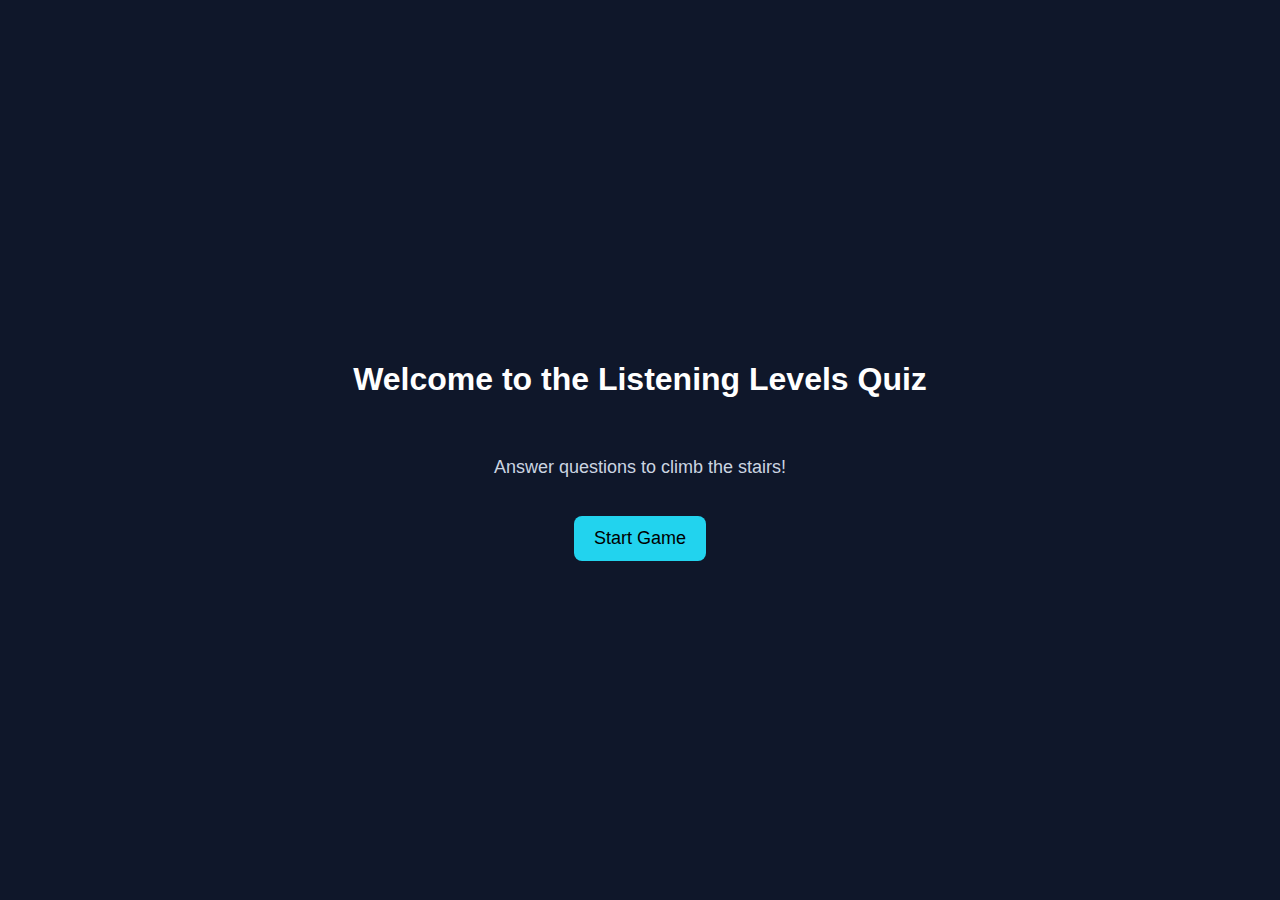
<file: index.html>
<!DOCTYPE html>
<html lang="en">
<head>
  <meta charset="UTF-8">
  <title>Stair Quiz Game</title>
  <link rel="stylesheet" href="game.css">
</head>
<body>

<!-- Start Page -->
<div id="startPage">
  <h1>Welcome to the Listening Levels Quiz</h1>
  <p>Answer questions to climb the stairs!</p>
  <button id="startBtn">Start Game</button>
</div>

<!-- Game Area -->
<div id="gameArea" style="display:none;">
  <div class="stairs">
    <div class="step" data-i="0"><span class="label">Start</span></div>
    <div class="step" data-i="1"><span class="label">Ignoring</span></div>
    <div class="step" data-i="2"><span class="label">Pretend Listening</span></div>
    <div class="step" data-i="3"><span class="label">Selective Listening</span></div>
    <div class="step" data-i="4"><span class="label">Attentive Listening</span></div>
    <div class="step" data-i="5"><span class="label">Empathically Listening</span></div>
    <div class="character" id="character">
      <img src="character.gif" alt="Character" />
    </div>
  </div>
</div>

<!-- Quiz Modal -->
<div class="modal" id="quizModal">
  <div class="modal-content">
    <h3 id="questionText"></h3>
    <div class="choices" id="choices"></div>
    <div class="feedback" id="feedback"></div>
  </div>
</div>

<!-- Celebration Modal -->
<div class="modal" id="celebrationModal">
  <div class="celebration-content">
    <h2>🎉 Congratulations! 🎉</h2>
    <p id="scoreText"></p>
    <button id="restartBtn">Play Again</button>
  </div>
</div>

<!-- Celebration Overlay -->
<div class="celebration-overlay">
  <div class="balloon"></div>
  <div class="balloon"></div>
  <div class="balloon"></div>
  <div class="balloon"></div>
  <div class="balloon"></div>

  <div class="confetti"></div>
  <div class="confetti"></div>
  <div class="confetti"></div>
  <div class="confetti"></div>
  <div class="confetti"></div>

  <div class="firework"></div>
  <div class="firework"></div>
  <div class="firework"></div>
  <div class="firework"></div>
  <div class="firework"></div>
</div>

<!-- Load JS at the very end -->
<script src="game.js"></script>
</body>
</html>
</file>
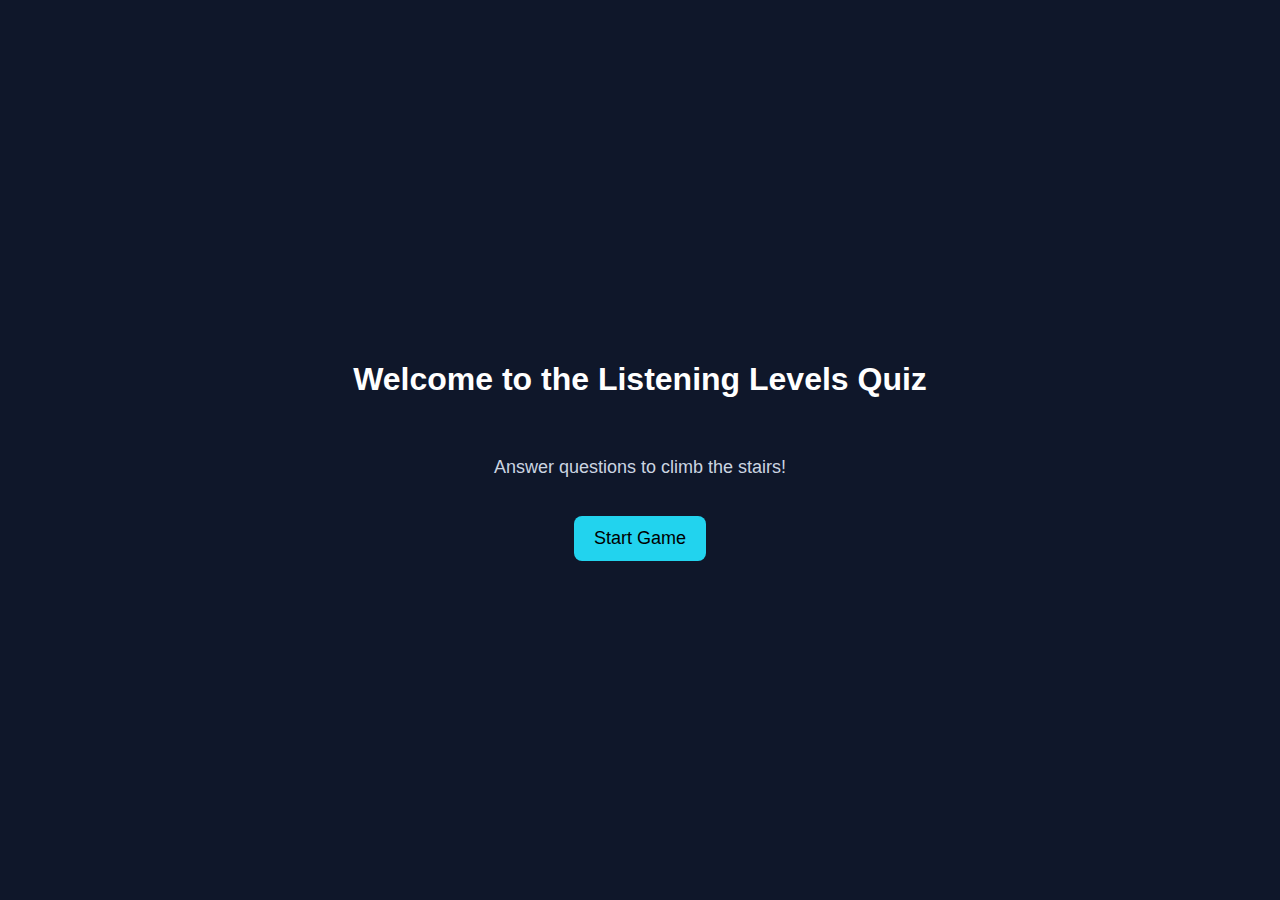
<file: game.html>
<link rel="stylesheet" href="game.css">
<!DOCTYPE html>
<html lang="en">
<head>
  <meta charset="UTF-8">
  <title>Stair Quiz Game</title>
</head>
<body>

<!-- Start Page -->
<div id="startPage">
  <h1>Welcome to the Listening Levels Quiz</h1>
  <p>Answer questions to climb the stairs!</p>
  <button id="startBtn">Start Game</button>
</div>

<!-- Game Area -->
<div id="gameArea">
<div class="stairs">
  <div class="step" data-i="0"><span class="label">Start</span></div>
  <div class="step" data-i="1"><span class="label">Ignoring</span></div>
  <div class="step" data-i="2"><span class="label">Pretend Listening</span></div>
  <div class="step" data-i="3"><span class="label">Selective Listening</span></div>
  <div class="step" data-i="4"><span class="label">Attentive Listening</span></div>
  <div class="step" data-i="5"><span class="label">Empathically Listening</span></div>
<div class="character" id="character">
  <img src="character.gif" alt="Character" />
</div>
</div>


</div>

<!-- Quiz Modal -->
<div class="modal" id="quizModal">
  <div class="modal-content">
    <h3 id="questionText"></h3>
    <div class="choices" id="choices"></div>
    <div class="feedback" id="feedback"></div>
  </div>
</div>

<!-- Celebration Modal -->
<div class="modal" id="celebrationModal">
  <div class="celebration-content">
    <h2>🎉 Congratulations! 🎉</h2>
    <p id="scoreText"></p>
    <button id="restartBtn">Play Again</button>
  </div>
</div>

<!-- Birthday-style celebration overlay -->
<div class="celebration-overlay">
  <!-- Balloons -->
  <div class="balloon"></div>
  <div class="balloon"></div>
  <div class="balloon"></div>
  <div class="balloon"></div>
  <div class="balloon"></div>

  <!-- Confetti -->
  <div class="confetti"></div>
  <div class="confetti"></div>
  <div class="confetti"></div>
  <div class="confetti"></div>
  <div class="confetti"></div>

  <!-- Fireworks -->
  <div class="firework"></div>
  <div class="firework"></div>
  <div class="firework"></div>
  <div class="firework"></div>
  <div class="firework"></div>
</div>




<!-- Link to external JS -->
<script src="game.js"></script>
</body>
</html>
</file>
<file: game.css>
body {
  font-family: Arial, sans-serif;
  background:#0f172a;
  color:#fff;
  margin:0;
}

/* Start Page */
#startPage {
  position:fixed; inset:0;
  background:#0f172a;
  display:flex; flex-direction:column;
  align-items:center; justify-content:center;
  gap:20px;
}
#startPage h1 { font-size:32px; }
#startPage p { font-size:18px; color:#cbd5e1; }
#startPage button {
  padding:12px 20px; font-size:18px;
  border:none; border-radius:8px;
  background:#22d3ee; cursor:pointer; color:#000;
}
#startPage button:hover { background:#0ea5e9; }

/* Game Area */
#gameArea { display:none; }
.stairs {
  position: relative;
  width: 100%;
  height: 90vh;
  left: 100px; /* slightly less than full screen so top step is visible */
  margin: 0 auto;
}

/* Each step fills horizontally and climbs diagonally */
.step {
  position: absolute;
  width: 14%; /* 7 steps = ~100% */
  height: 60px;
  border-radius: 10px;
  display: flex;
  align-items: center;
  justify-content: center;
  font-weight: bold;
  color: #fff;
}

/* Diagonal layout using percentages */
.step[data-i="0"] { bottom: 0%;   left: 0%;   background-color: #1e3a8a; }
.step[data-i="1"] { bottom: 16%;  left: 14%;  background-color: #0d9488; }
.step[data-i="2"] { bottom: 32%;  left: 28%;  background-color: #facc15; }
.step[data-i="3"] { bottom: 48%;  left: 42%;  background-color: #f97316; }
.step[data-i="4"] { bottom: 64%;  left: 56%;  background-color: #60a5fa; }
.step[data-i="5"] { bottom: 80%;  left: 70%;  background-color: #3b82f6; } /* Top step now visible */

.step .label {
  display: none;
  font-size: 14px;
  font-weight: bold;
  color: #fff;
  text-align: center;
}
.step[data-i="0"] .label {
  display: block; /* Start always visible */
}
.step .label.visible {
  display: block;
  animation: fadeIn 0.6s ease forwards;
}

@keyframes fadeIn {
  from { opacity: 0; transform: translateY(5px); }
  to { opacity: 1; transform: translateY(0); }
}

/* Character stays responsive */
.character {
  width: 100px;   /* adjust to fit your GIF */
  height: 100px;
  position: absolute;
  transition: all 2s ease;
  z-index: 10; /* ensures character is above steps */
}

.character img {
  width: 100%;
  height: 100%;
  object-fit: contain;
}




/* Quiz Modal (restored polished style) */
.modal {
  position: fixed;
  inset: 0;
  background: rgba(0,0,0,0.6);
  display: none;
  align-items: center;
  justify-content: center;
  animation: fadeIn 0.8s ease forwards;
    z-index: 1000; /* ensures character is above steps */

}
.modal-content {
  background: linear-gradient(180deg,#1e293b,#220f2a);
  padding: 40px;
  border-radius: 16px;
  width: 500px;
  max-width: 90%;
  color: #f1f5f9;
  box-shadow: 0 20px 40px rgba(0,0,0,0.5);
  transform: scale(0.8);
  animation: scaleUp 0.8s ease forwards;
}
.modal-content h3 {
  margin-top: 0;
  font-size: 24px;
  background: linear-gradient(90deg,#22d3ee,#22c55e);
  -webkit-background-clip: text;
  -webkit-text-fill-color: transparent;
}
.choices button {
  display: block;
  width: 100%;
  margin: 12px 0;
  padding: 14px;
  border-radius: 10px;
  border: none;
  cursor: pointer;
  font-size: 18px;
  background: #334155;
  color: #f1f5f9;
  transition: background 0.3s ease, transform 0.3s ease;
}
.choices button:hover {
  background: #22d3ee;
  color: #000;
  transform: translateY(-2px);
}
.feedback {
  margin-top: 20px;
  font-weight: bold;
  font-size: 18px;
  text-align: center;
}

/* Celebration Modal */
#celebrationModal {
  position:fixed; inset:0;
  background:rgba(0,0,0,0.8);
  display:none; align-items:center; justify-content:center;
}
.celebration-content {
  background:#111827; padding:30px; border-radius:16px;
  text-align:center; color:#fff;
  width:500px; max-width:90%;
  animation: popIn 0.6s ease forwards;
    z-index: 1010; /* ensures character is above steps */

}
.celebration-content h2 {
  margin:0 0 10px;
}
#scoreText {
  font-size:18px;
  margin-bottom:16px;
  color:#cbd5e1;
}
#restartBtn {
  margin-top: 12px;
  padding: 10px 16px;
  border: none;
  border-radius: 10px;
  background: #22d3ee;
  color: #000;
  cursor: pointer;
}
#restartBtn:hover {
  background: #0ea5e9;
}

/* Full-screen birthday celebration overlay */
.celebration-overlay {
  position: fixed;
  inset: 0;
  pointer-events: none;
  overflow: hidden;
  z-index: 9999;
  display: none; /* hidden until triggered */
}

/* Balloons floating up */
.balloon {
  position: absolute;
  width: 40px;
  height: 60px;
  border-radius: 50%;
  background: red;
  animation: floatUp 6s ease-in infinite;
}
.balloon:nth-child(2) { background: blue; left: 20%; animation-delay: 1s; }
.balloon:nth-child(3) { background: yellow; left: 40%; animation-delay: 2s; }
.balloon:nth-child(4) { background: green; left: 60%; animation-delay: 3s; }
.balloon:nth-child(5) { background: purple; left: 80%; animation-delay: 4s; }

@keyframes floatUp {
  0% { bottom: -100px; opacity: 1; }
  100% { bottom: 110%; opacity: 0; }
}

/* Confetti falling */
.confetti {
  position: absolute;
  width: 10px;
  height: 20px;
  background: orange;
  animation: fall 3s linear infinite;
}
.confetti:nth-child(6) { background: pink; left: 10%; animation-delay: 0s; }
.confetti:nth-child(7) { background: cyan; left: 30%; animation-delay: 0.5s; }
.confetti:nth-child(8) { background: lime; left: 50%; animation-delay: 1s; }
.confetti:nth-child(9) { background: gold; left: 70%; animation-delay: 1.5s; }
.confetti:nth-child(10) { background: violet; left: 90%; animation-delay: 2s; }

@keyframes fall {
  0% { top: -50px; opacity: 1; transform: rotate(0deg); }
  100% { top: 110%; opacity: 0; transform: rotate(360deg); }
}

/* Firework bursts */
.firework {
  position: absolute;
  width: 8px;
  height: 8px;
  border-radius: 50%;
  background: #fff;
  animation: burst 1.5s ease-out infinite;
}
.firework:nth-child(11) { background:#22d3ee; left:20%; top:70%; animation-delay:0s; }
.firework:nth-child(12) { background:#f97316; left:50%; top:80%; animation-delay:0.3s; }
.firework:nth-child(13) { background:#22c55e; left:70%; top:60%; animation-delay:0.6s; }
.firework:nth-child(14) { background:#e11d48; left:40%; top:40%; animation-delay:0.9s; }
.firework:nth-child(15) { background:#a855f7; left:80%; top:50%; animation-delay:1.2s; }

@keyframes burst {
  0%   { transform: scale(0.5); opacity: 1; }
  50%  { transform: scale(3); opacity: 1; }
  100% { transform: scale(0); opacity: 0; }
}


/* Animations */
@keyframes fadeIn { from { opacity: 0; } to { opacity: 1; } }
@keyframes scaleUp { from { transform: scale(0.8); } to { transform: scale(1); } }
@keyframes popIn { from { transform: scale(0.9); opacity: 0; } to { transform: scale(1); opacity: 1; } }
/* =========================
   Responsive Design
========================= */

/* Medium screens (tablets, up to 768px wide) */
@media (max-width: 768px) {
  #startPage h1 { font-size: 26px; }
  #startPage p { font-size: 16px; }
  #startPage button { font-size: 16px; padding: 10px 16px; }

  .step {
    width: 18%;
    height: 50px;
    font-size: 12px;
  }

  .character {
    width: 70px;
    height: 70px;
  }

  .modal-content {
    width: 90%;
    padding: 30px;
  }

  .celebration-content {
    width: 90%;
    padding: 20px;
  }
}

/* Small screens (phones, up to 480px wide) */
@media (max-width: 480px) {
  #startPage h1 { font-size: 22px; }
  #startPage p { font-size: 14px; }
  #startPage button { font-size: 14px; padding: 8px 14px; }

  .stairs {
    left: 0; /* remove offset so stairs fit */
    height: 80vh;
  }

  .step {
    width: 24%;
    height: 45px;
    font-size: 11px;
  }

  .character {
    width: 50px;
    height: 50px;
  }

  .modal-content {
    width: 95%;
    padding: 20px;
    font-size: 14px;
  }

  .celebration-content {
    width: 95%;
    padding: 16px;
    font-size: 14px;
  }

  #scoreText { font-size: 16px; }
  #restartBtn { font-size: 14px; padding: 8px 12px; }
}

body {
  font-family: Arial, sans-serif;
  background:#0f172a;
  color:#fff;
  margin:0;
}

/* Start Page */
#startPage {
  position:fixed; inset:0;
  background:#0f172a;
  display:flex; flex-direction:column;
  align-items:center; justify-content:center;
  gap:20px;
}
#startPage h1 { font-size:32px; }
#startPage p { font-size:18px; color:#cbd5e1; }
#startPage button {
  padding:12px 20px; font-size:18px;
  border:none; border-radius:8px;
  background:#22d3ee; cursor:pointer; color:#000;
}
#startPage button:hover { background:#0ea5e9; }

/* Game Area */
#gameArea { display:none; }
.stairs {
  position: relative;
  width: 100%;
  height: 90vh;
  left: 100px; /* slightly less than full screen so top step is visible */
  margin: 0 auto;
}

/* Each step fills horizontally and climbs diagonally */
.step {
  position: absolute;
  width: 14%; /* 7 steps = ~100% */
  height: 60px;
  border-radius: 10px;
  display: flex;
  align-items: center;
  justify-content: center;
  font-weight: bold;
  color: #fff;
}

/* Diagonal layout using percentages */
.step[data-i="0"] { bottom: 0%;   left: 0%;   background-color: #1e3a8a; }
.step[data-i="1"] { bottom: 16%;  left: 14%;  background-color: #0d9488; }
.step[data-i="2"] { bottom: 32%;  left: 28%;  background-color: #facc15; }
.step[data-i="3"] { bottom: 48%;  left: 42%;  background-color: #f97316; }
.step[data-i="4"] { bottom: 64%;  left: 56%;  background-color: #60a5fa; }
.step[data-i="5"] { bottom: 80%;  left: 70%;  background-color: #3b82f6; } /* Top step now visible */

.step .label {
  display: none;
  font-size: 14px;
  font-weight: bold;
  color: #fff;
  text-align: center;
}
.step[data-i="0"] .label {
  display: block; /* Start always visible */
}
.step .label.visible {
  display: block;
  animation: fadeIn 0.6s ease forwards;
}

@keyframes fadeIn {
  from { opacity: 0; transform: translateY(5px); }
  to { opacity: 1; transform: translateY(0); }
}

/* Character stays responsive */
.character {
  width: 100px;   /* adjust to fit your GIF */
  height: 100px;
  position: absolute;
  transition: all 2s ease;
  z-index: 10; /* ensures character is above steps */
}

.character img {
  width: 100%;
  height: 100%;
  object-fit: contain;
}




/* Quiz Modal (restored polished style) */
.modal {
  position: fixed;
  inset: 0;
  background: rgba(0,0,0,0.6);
  display: none;
  align-items: center;
  justify-content: center;
  animation: fadeIn 0.8s ease forwards;
    z-index: 1000; /* ensures character is above steps */

}
.modal-content {
  background: linear-gradient(180deg,#1e293b,#220f2a);
  padding: 40px;
  border-radius: 16px;
  width: 500px;
  max-width: 90%;
  color: #f1f5f9;
  box-shadow: 0 20px 40px rgba(0,0,0,0.5);
  transform: scale(0.8);
  animation: scaleUp 0.8s ease forwards;
}
.modal-content h3 {
  margin-top: 0;
  font-size: 24px;
  background: linear-gradient(90deg,#22d3ee,#22c55e);
  -webkit-background-clip: text;
  -webkit-text-fill-color: transparent;
}
.choices button {
  display: block;
  width: 100%;
  margin: 12px 0;
  padding: 14px;
  border-radius: 10px;
  border: none;
  cursor: pointer;
  font-size: 18px;
  background: #334155;
  color: #f1f5f9;
  transition: background 0.3s ease, transform 0.3s ease;
}
.choices button:hover {
  background: #22d3ee;
  color: #000;
  transform: translateY(-2px);
}
.feedback {
  margin-top: 20px;
  font-weight: bold;
  font-size: 18px;
  text-align: center;
}

/* Celebration Modal */
#celebrationModal {
  position:fixed; inset:0;
  background:rgba(0,0,0,0.8);
  display:none; align-items:center; justify-content:center;
}
.celebration-content {
  background:#111827; padding:30px; border-radius:16px;
  text-align:center; color:#fff;
  width:500px; max-width:90%;
  animation: popIn 0.6s ease forwards;
    z-index: 1010; /* ensures character is above steps */

}
.celebration-content h2 {
  margin:0 0 10px;
}
#scoreText {
  font-size:18px;
  margin-bottom:16px;
  color:#cbd5e1;
}
#restartBtn {
  margin-top: 12px;
  padding: 10px 16px;
  border: none;
  border-radius: 10px;
  background: #22d3ee;
  color: #000;
  cursor: pointer;
}
#restartBtn:hover {
  background: #0ea5e9;
}

/* Full-screen birthday celebration overlay */
.celebration-overlay {
  position: fixed;
  inset: 0;
  pointer-events: none;
  overflow: hidden;
  z-index: 9999;
  display: none; /* hidden until triggered */
}

/* Balloons floating up */
.balloon {
  position: absolute;
  width: 40px;
  height: 60px;
  border-radius: 50%;
  background: red;
  animation: floatUp 6s ease-in infinite;
}
.balloon:nth-child(2) { background: blue; left: 20%; animation-delay: 1s; }
.balloon:nth-child(3) { background: yellow; left: 40%; animation-delay: 2s; }
.balloon:nth-child(4) { background: green; left: 60%; animation-delay: 3s; }
.balloon:nth-child(5) { background: purple; left: 80%; animation-delay: 4s; }

@keyframes floatUp {
  0% { bottom: -100px; opacity: 1; }
  100% { bottom: 110%; opacity: 0; }
}

/* Confetti falling */
.confetti {
  position: absolute;
  width: 10px;
  height: 20px;
  background: orange;
  animation: fall 3s linear infinite;
}
.confetti:nth-child(6) { background: pink; left: 10%; animation-delay: 0s; }
.confetti:nth-child(7) { background: cyan; left: 30%; animation-delay: 0.5s; }
.confetti:nth-child(8) { background: lime; left: 50%; animation-delay: 1s; }
.confetti:nth-child(9) { background: gold; left: 70%; animation-delay: 1.5s; }
.confetti:nth-child(10) { background: violet; left: 90%; animation-delay: 2s; }

@keyframes fall {
  0% { top: -50px; opacity: 1; transform: rotate(0deg); }
  100% { top: 110%; opacity: 0; transform: rotate(360deg); }
}

/* Firework bursts */
.firework {
  position: absolute;
  width: 8px;
  height: 8px;
  border-radius: 50%;
  background: #fff;
  animation: burst 1.5s ease-out infinite;
}
.firework:nth-child(11) { background:#22d3ee; left:20%; top:70%; animation-delay:0s; }
.firework:nth-child(12) { background:#f97316; left:50%; top:80%; animation-delay:0.3s; }
.firework:nth-child(13) { background:#22c55e; left:70%; top:60%; animation-delay:0.6s; }
.firework:nth-child(14) { background:#e11d48; left:40%; top:40%; animation-delay:0.9s; }
.firework:nth-child(15) { background:#a855f7; left:80%; top:50%; animation-delay:1.2s; }

@keyframes burst {
  0%   { transform: scale(0.5); opacity: 1; }
  50%  { transform: scale(3); opacity: 1; }
  100% { transform: scale(0); opacity: 0; }
}


/* Animations */
@keyframes fadeIn { from { opacity: 0; } to { opacity: 1; } }
@keyframes scaleUp { from { transform: scale(0.8); } to { transform: scale(1); } }
@keyframes popIn { from { transform: scale(0.9); opacity: 0; } to { transform: scale(1); opacity: 1; } }
/* =========================
   Responsive Design
========================= */

/* Medium screens (tablets, up to 768px wide) */
@media (max-width: 768px) {
  #startPage h1 { font-size: 26px; }
  #startPage p { font-size: 16px; }
  #startPage button { font-size: 16px; padding: 10px 16px; }

  .step {
    width: 18%;
    height: 50px;
    font-size: 12px;
  }

  .character {
    width: 70px;
    height: 70px;
  }

  .modal-content {
    width: 90%;
    padding: 30px;
  }

  .celebration-content {
    width: 90%;
    padding: 20px;
  }
}

/* Small screens (phones, up to 480px wide) */
@media (max-width: 480px) {
  #startPage h1 { font-size: 22px; }
  #startPage p { font-size: 14px; }
  #startPage button { font-size: 14px; padding: 8px 14px; }

  .stairs {
    left: 0; /* remove offset so stairs fit */
    height: 80vh;
  }

  .step {
    width: 24%;
    height: 45px;
    font-size: 11px;
  }

  .character {
    width: 50px;
    height: 50px;
  }

  .modal-content {
    width: 95%;
    padding: 20px;
    font-size: 14px;
  }

  .celebration-content {
    width: 95%;
    padding: 16px;
    font-size: 14px;
  }

  #scoreText { font-size: 16px; }
  #restartBtn { font-size: 14px; padding: 8px 12px; }
}
</file>
